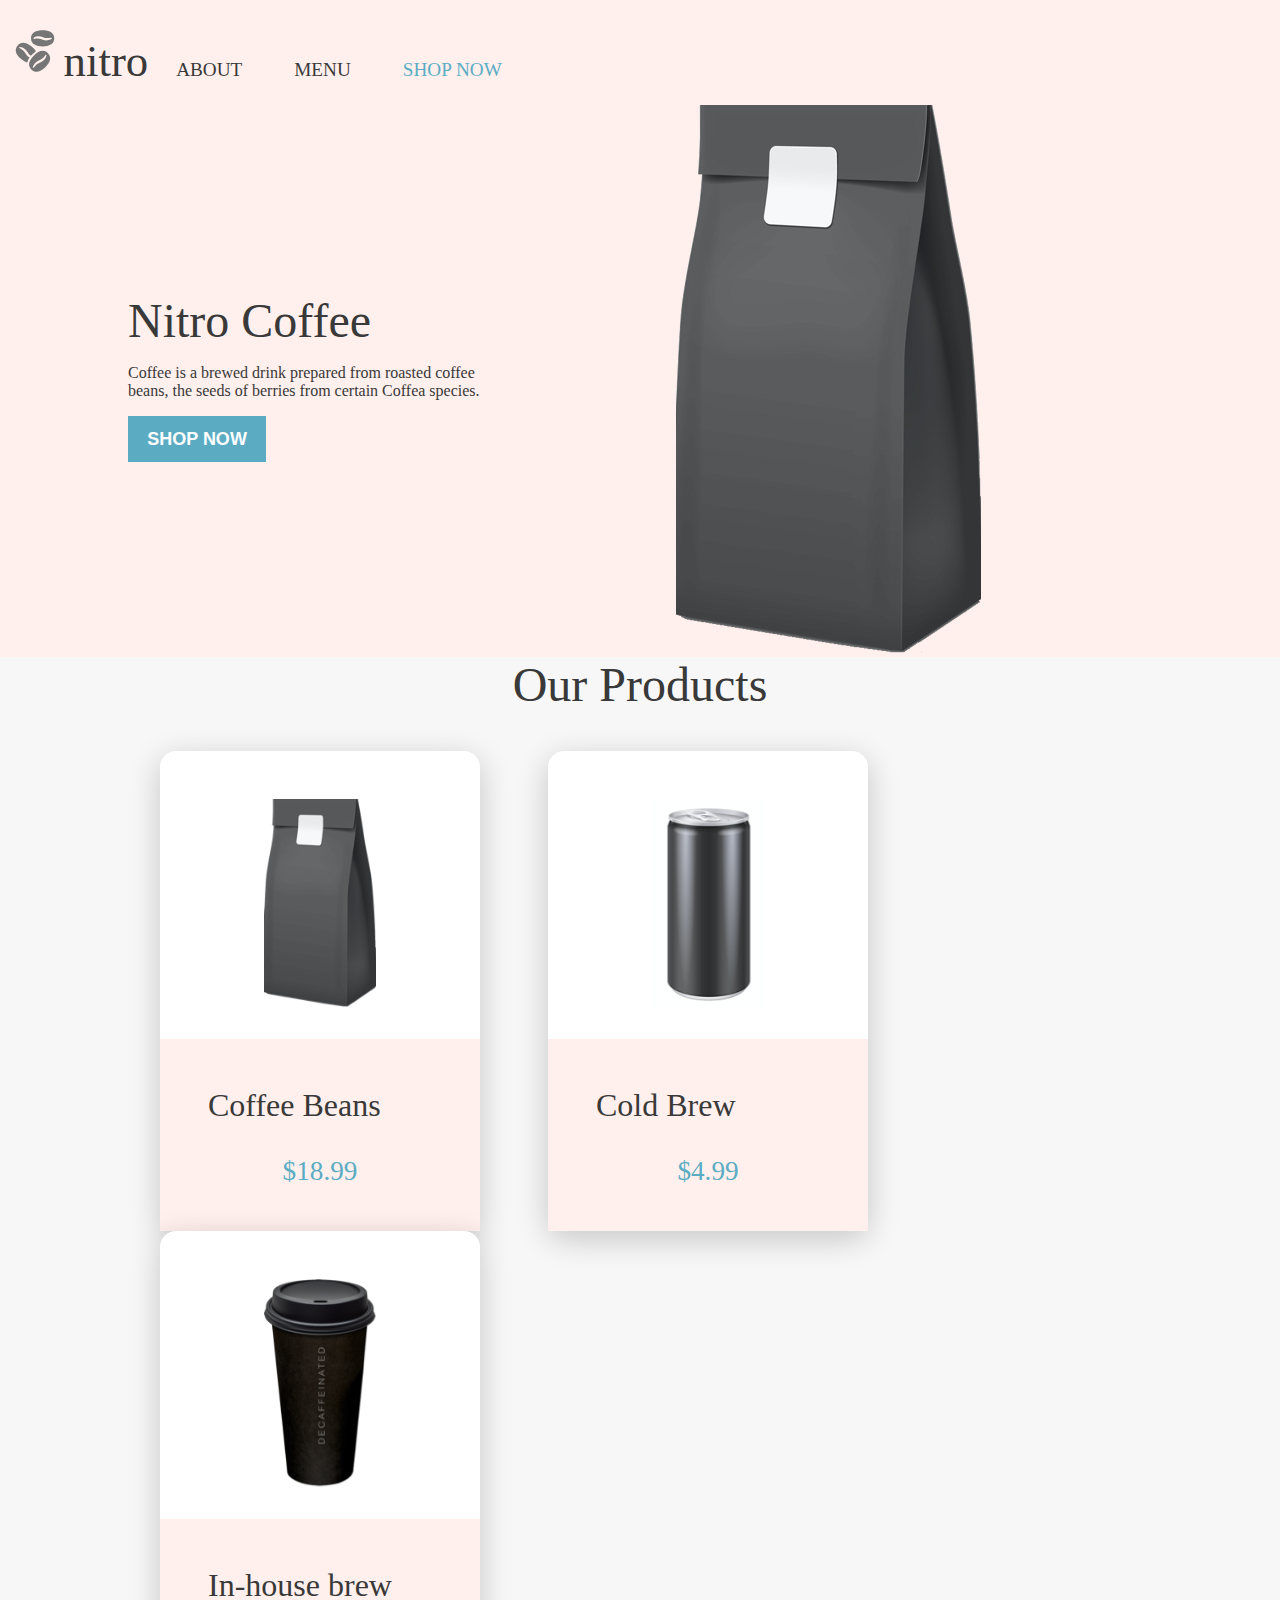
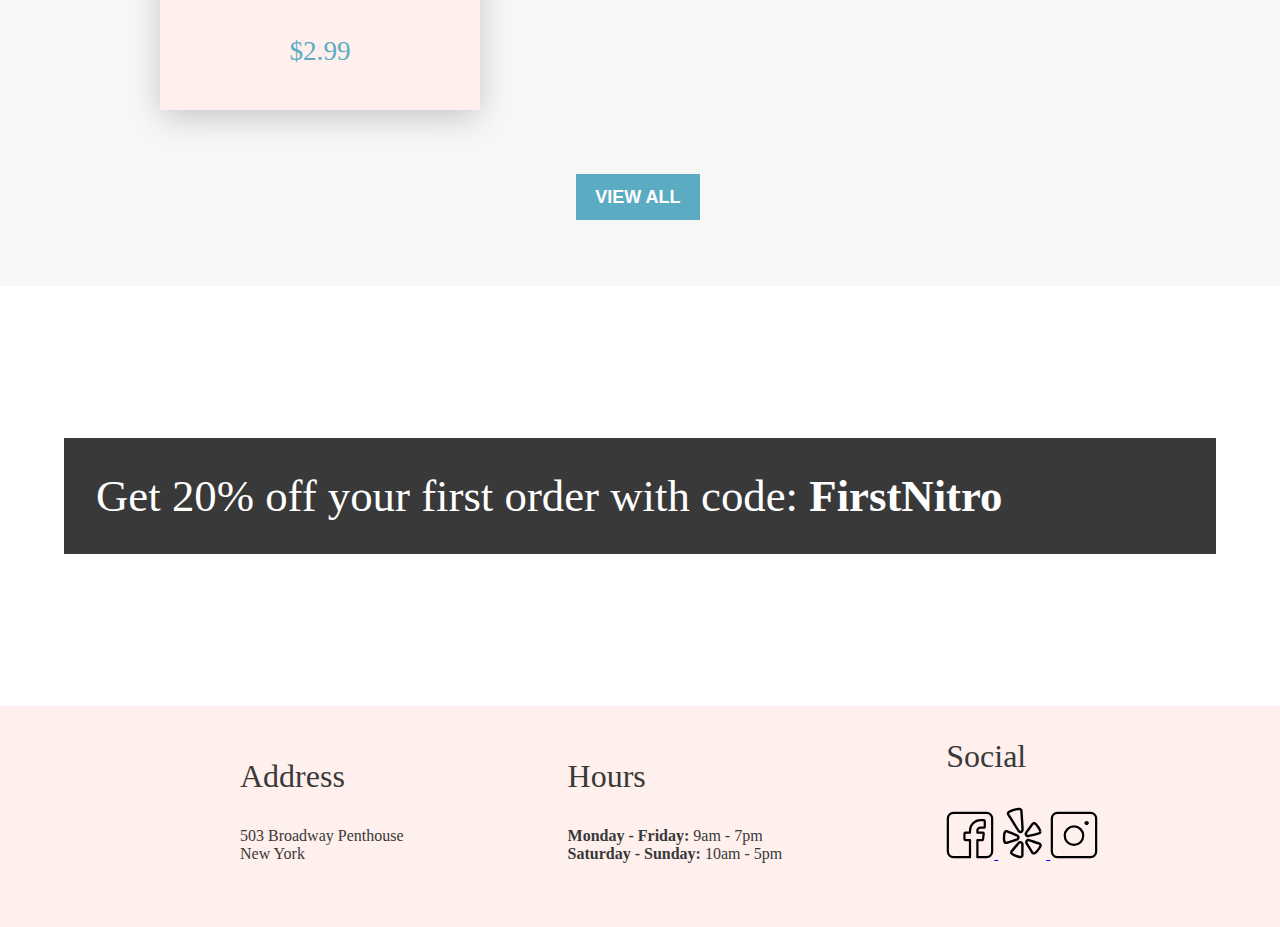
<file: coffeeshop/index.html>
<!DOCTYPE html>
<html lang="en">
<head>
    <meta charset="UTF-8">
    <meta name="viewport" content="width=device-width, initial-scale=1.0">
    <link rel="stylesheet" href="./css/global.css">
    <link rel="stylesheet" href="./css/landing.css">
    <title>Coffee Shop - Home</title>
</head>
<body>
    <header>
        <nav class="nav-bar">
        
            <ul class="nav-bar__list">
                <li>
                    <a href=".">
                        <img class="nav-bar__logo" src="./assets/logos/coffee-beans-logo-and-footer.svg" alt="coffee bean logo">
                    </a>
                </li>
                <li class="nav-bar__text--large">
                    <a  href=".">nitro</a>
                </li>
                <li class="nav-bar__text">
                    <a href=".">ABOUT</a>
                </li>
                <li class="nav-bar__text">
                    <a href="./pages/menu.html">MENU</a>
                </li>
                <li class="nav-bar__text nav-bar__text--blue" >
                    <a href="./pages/menu.html">SHOP NOW</a>
                </li>
            </ul>
        </nav>
        
    </header>

    <section class="introduction">
        <div class="introduction__spiel">
            <h2 class="introduction__title">Nitro Coffee</h2>
            <p>Coffee is a brewed drink prepared from roasted coffee beans, the seeds of berries from certain Coffea species.</p>
            <a href="./pages/menu.html">
                <button type="button">SHOP NOW</button>
            </a>
        </div>
        <img class="introduction__product" src="./assets/images/coffeebeans-hero.png" alt="coffee bag">
    </section>

    <section class="products">
        <h2 class="products__header">Our Products</h2>
        <div class="products__list">
            <div class="product-card">
                <img class="product-card__image" src="./assets/images/coffeebeans.png" alt="coffee beans">
                <div class="product-card__text">
                    <h3>Coffee Beans</h3>
                    <p class="product-card__price">$18.99</p>
                </div>
    
            </div>
               
            <div class="product-card">
                <img class="product-card__image" src="./assets/images/coldbrew.png" alt="cold brew">
                <div class="product-card__text">
                    <h3>Cold Brew</h3>
                    <p class="product-card__price">$4.99</p>
                </div>
            </div>

            <div class="product-card">
                <img class="product-card__image" src="./assets/images/inhousebrew.png" alt="in-house brew">
    
                <div class="product-card__text">
                    <h3>In-house brew</h3>
                    <p class="product-card__price">$2.99</p>
                </div>
            </div>
        </div>
        <a class="button--centered" href="./pages/menu.html">
            <button type="button"> VIEW ALL</button>
        </a>
    </section>


    <section class="promo-code">     
        <p class="promo-code__text">Get 20% off your first order with code: <span class="element--bold">FirstNitro</span></p>
    </section>
    <footer>

        <div class="contact-list">
            <div class="contact">
                <h3>Address</h3>
                <p class="element--marginless"">503 Broadway Penthouse <br>New York</p>
                
            </div>
    
            <div class="contact">
                <h3>Hours</h3>
                <p class="element--marginless""><span class="element--bold">Monday - Friday:</span> 9am - 7pm <br>
                <span class="element--bold">Saturday - Sunday:</span> 10am - 5pm</p>
            </div>
    
    
            <div class="contact">
            <h3>Social</h3>
            <a href="https://facebook.com">
                <img class="contact__icon" src="./assets/logos/Facebook-Icon.svg" alt="facebook">
            </a>
            
            <a href="https://yelp.com">
                <img class="contact__icon" src="./assets/logos/Yelp-Icon.svg" alt="yelp">
            </a>
            <a href="https://instagram.com">
                <img class="contact__icon" src="./assets/logos/Instagram-Icon.svg" alt="instagram">
            </a>
            </div>
        </div>



        
    </footer>


</body>
</html>
</file>
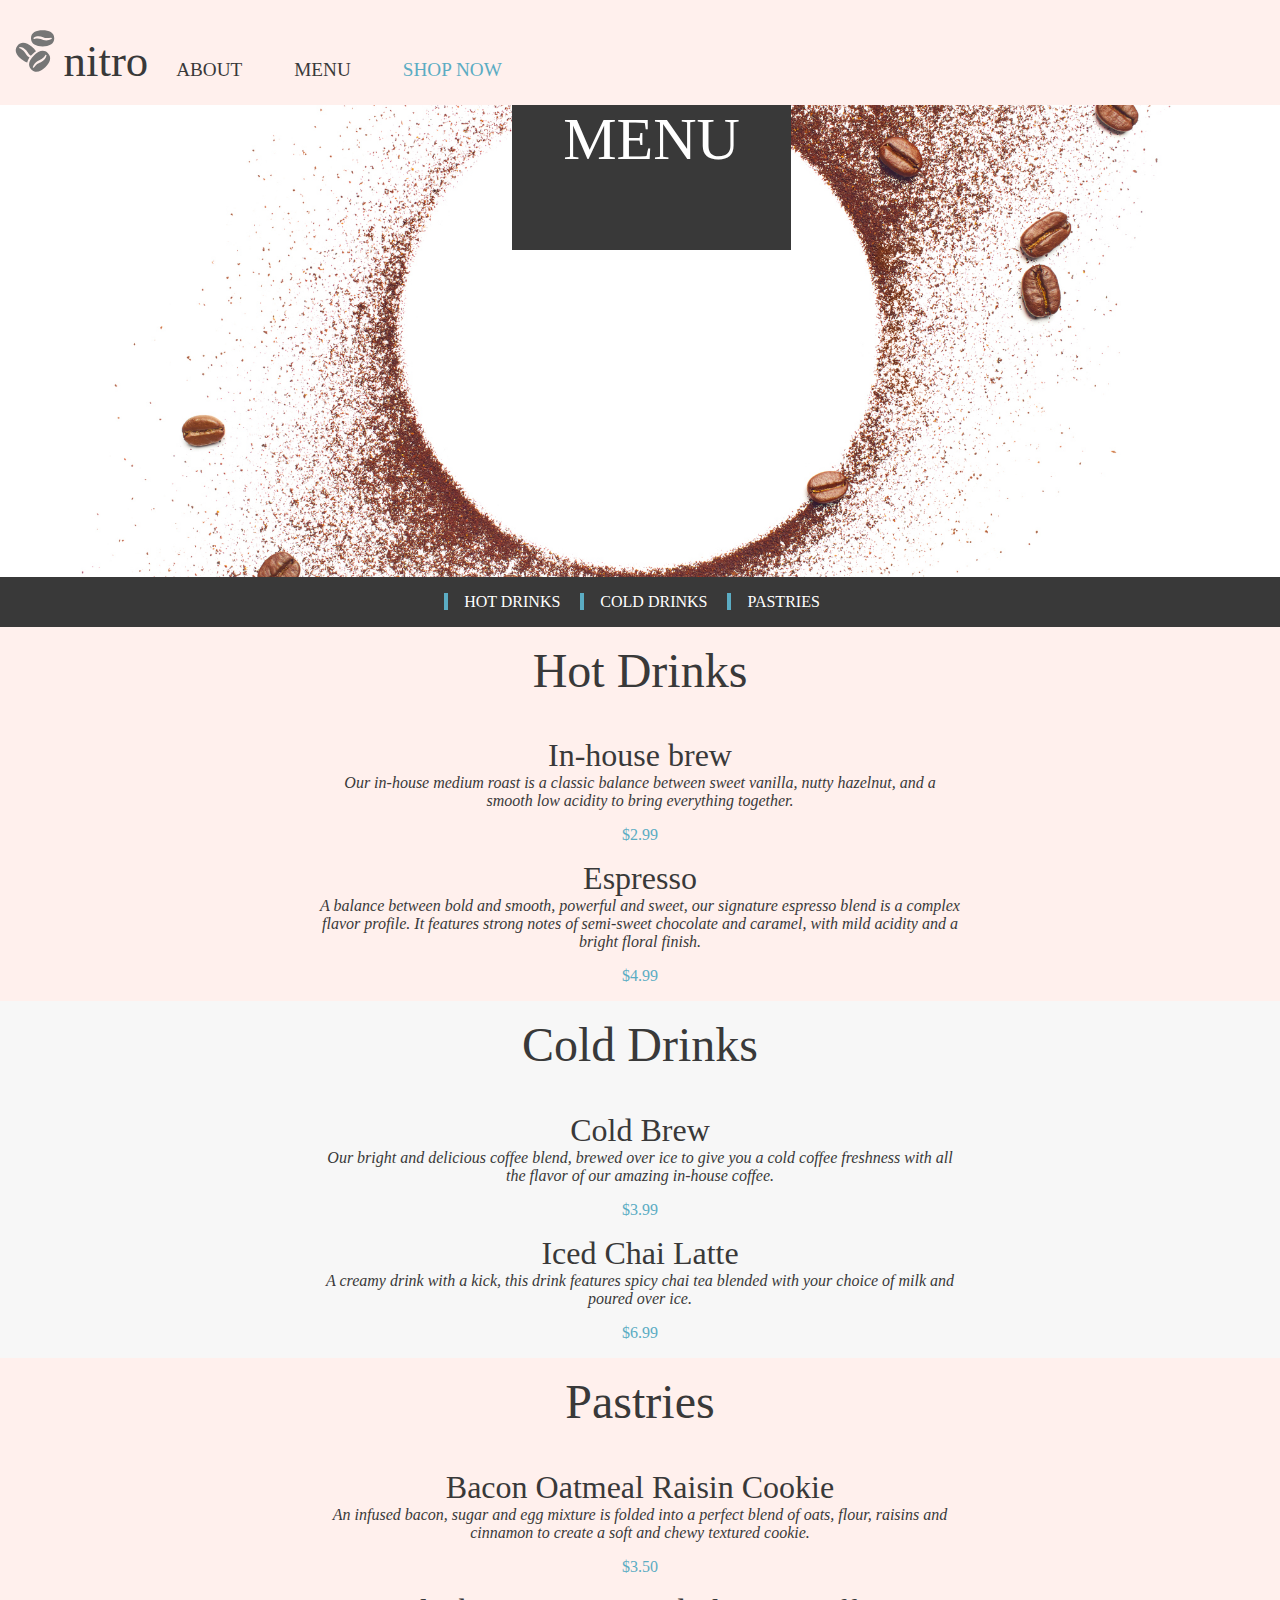
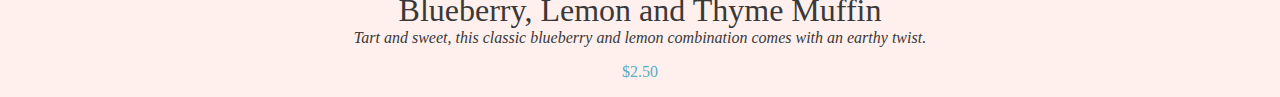
<file: coffeeshop/pages/menu.html>
<!DOCTYPE html>
<html lang="en">
<head>
    <meta charset="UTF-8">
    <meta name="viewport" content="width=device-width, initial-scale=1.0">
    <link href="../css/global.css" rel="stylesheet">
    <link href="../css/menu.css" rel="stylesheet">
    
    <title>Coffee Shop - Menu</title>
</head>
<body>
<header>
    <nav class="nav-bar">
        
        <ul class="nav-bar__list">
            <li>
                <a href="../index.html">
                    <img class="nav-bar__logo" src="../assets/logos/coffee-beans-logo-and-footer.svg" alt="coffee bean logo">
                </a>
            </li>
            <li class="nav-bar__text--large">
                <a  href="../index.html">nitro</a>
            </li>
            <li class="nav-bar__text">
                <a href="../index.html">ABOUT</a>
            </li>
            <li class="nav-bar__text">
                <a href="../pages/menu.html">MENU</a>
            </li>
            <li class="nav-bar__text nav-bar__text--blue" >
                <a href="../pages/menu.html">SHOP NOW</a>
            </li>
        </ul>
    </nav>
</header>
    <div class="display-menu-over-beans">
        <h1 class="display-menu-over-beans__text">MENU</h1>
    </div>
    <nav>
        <ul class="drink-shortcuts">
            <li>
                <a href="#hot-drinks">Hot Drinks</a>
            </li>
            <li>
                <a href="#cold-drinks">Cold Drinks</a>
            </li>
            <li>
                <a href="#pastries">Pastries</a>
            </li>
        </ul>
    </nav>

<section id="hot-drinks" class=" menu menu--pink">
    <h2 class="menu__title">Hot Drinks</h2>
    <h3 class="menu__item">In-house brew</h3>
    <p class="menu__description">Our in-house medium roast is a classic balance between sweet vanilla, nutty hazelnut, and a smooth low acidity to bring everything together.</p>
    <p class="menu__price">$2.99</p>
    
    <h3 class="menu__item">Espresso</h3>
    <p class="menu__description">A balance between bold and smooth, powerful and sweet, our signature espresso blend is a complex flavor profile. It features strong notes of semi-sweet chocolate and caramel, with mild acidity and a bright floral finish.</p>
    <p class="menu__price">$4.99</p>
</section>

<section id="cold-drinks" class="menu menu--grey">
    <h2 class="menu__title">Cold Drinks</h2>
    <h3 class="menu__item">Cold Brew</h3>
    <p class="menu__description">Our bright and delicious coffee blend, brewed over ice to give you a cold coffee freshness with all the flavor of our amazing in-house coffee.</p>
    <p class="menu__price">$3.99</p>

    <h3 class="menu__item">Iced Chai Latte </h3>
    <p class="menu__description">A creamy drink with a kick, this drink features spicy chai tea blended with your choice of milk and poured over ice.</p>
    <p class="menu__price">$6.99</p>
</section>

<section id="pastries" class="menu menu--pink">
    <h2 class="menu__title">Pastries</h2>
    <h3 class="menu__item">Bacon Oatmeal Raisin Cookie </h3>
    <p class="menu__description">An infused bacon, sugar and egg mixture is folded into a perfect blend of oats, flour, raisins and cinnamon to create a soft and chewy textured cookie.</p>
    <p class="menu__price">$3.50</p>

    <h3 class="menu__item">Blueberry, Lemon and Thyme Muffin </h2>
    <p class="menu__description">Tart and sweet, this classic blueberry and lemon combination comes with an earthy twist.</p>
    <p class="menu__price">$2.50</p>
</section>

</body>
</html>
</file>
<file: coffeeshop/css/global.css>
body {
    font-family: 'Open Sans';
    font-weight: 400;
    color:#393939;
    margin: 0rem;
}

ul {
    list-style-type: '';
}

header{
    background-color: #fff0ed ;
}

h2{
    margin-top: 0rem;
    font-size: 3rem;
    font-weight: 300;
}

h3{
    font-size: 2rem;
    font-weight: 300;
}
.nav-bar{
    margin: 1rem 0rem 0rem 0rem;
    padding: 0.6rem 0rem 0rem 0.6rem;
    display: inline-block;

}

.nav-bar__logo{
    display: inherit;
}
.nav-bar__text--large {
    font-size: 2.8rem;    
    font-weight: 300;
    display: inherit;
    margin: 0rem;
    color:#393939
}

.nav-bar__list {
    display: inherit;
    margin: 0;
    padding: 0;
}

.nav-bar__list li{
    display: inherit;
}

.nav-bar__text{
    display: inherit;
    margin: 1.5rem;
    font-size: 1.2rem;
    color:#393939;
}

.nav-bar__text--blue{
    color: #5bacc3;
}

.nav-bar__text a{
    color:inherit;
    text-decoration: none;
    
}

.nav-bar__text--large a{
    color:inherit;
    text-decoration: none;
    
}
</file>
<file: coffeeshop/css/landing.css>
.introduction{
    background-color: #fff0ed;
    /* padding-bottom: 3rem; */
}

.introduction__spiel{
    display: inline-block;
    max-width: 30%;
    padding: 0rem 0rem 5rem 8rem;
    vertical-align: 13rem;
}

.introduction__title{
    margin: 0rem 0rem 0rem 0rem;
    
}

.introduction__product{
    margin: 0rem 0rem 0rem 10rem;
}

button{
    background-color: #5bacc3;
    font-size: large;
    color: white;
    border: none;
    font-weight: 700;
    padding: 0.8rem 1.2rem 0.8rem 1.2rem;
}
 
/* 45% looks more centered than 50%*/
.button--centered{
    position: absolute;
    left: 45%;
}

.products{
    background-color: #f7f7f7;
    padding-bottom: 7rem;
}
.products__list{
    width: 75%;
    margin:auto;
    padding-bottom: 4rem;
}

.product-card{
    
    width:20rem;
    border-radius: 1rem;
    background-color: #ffffff;
    box-shadow: 0rem 0.5rem 2rem 0rem rgba(0, 0, 0, 0.2);
    display: inline-block;
    margin-right: 4rem;
    

    
}
.product-card__text{
    margin-top: 2rem;
    background-color:#fff0ed;
    padding: 1rem 3rem;
}

.product-card__image{
    
    height: 13rem;
    width: 7rem;    
    display:block;
    margin-top: 3rem;
    margin-left: auto;
    margin-right: auto;
    
}

.product-card__price{
    color:#5bacc3;
    text-align:center;
    font-size: 1.7rem;
}

.products__header{
    text-align: center;
}

.products > p {
    color: #5bacc3;
    font-size: 2rem;
}

.promo-code{
    margin: 9.5rem auto 9.5rem auto;
    width: 90%;
    font-size: 2.8rem;
}

.promo-code__text{
    padding: 2rem;
    background-color: #393939;
    color: #ffffff;
}

.element--bold{
    font-weight: 700;
}

footer{
    background-color: #fff0ed;
    padding-bottom: 4rem ;
}

.contact-list{
    margin: auto auto auto 15rem
}
.contact{
    display:inline-block;
    margin-right: 10rem;
}

.contact__icon{
    width:3rem;
    height: auto;
}

.element--marginless{
    margin:0;
}
</file>
<file: coffeeshop/css/menu.css>
header{
    background-color: #fff0ed;
}

.display-menu-over-beans {
    position: relative;
    text-align: center;
    
    background-image: url("../assets/images/coffee-circle.jpg");
    background-repeat: no-repeat;
    background-size:cover;
    background-position: center;
    min-height: 29.5rem;
    box-sizing: content-box;
}

.display-menu-over-beans__text {
    background-color: #393939;
    color: #ffffff;
    font-size: 3.75rem;
    font-weight: 300;
    position: absolute;
    padding: 0% 4% 6% 4%;
    margin-top: 0rem;
    margin-left: 40%;
    
}

ul {
    list-style-type: '';
}


.menu{
    text-align: center;
}

.menu__title{
    margin-top:0rem;
    padding-top: 1rem;
}
.menu__item{
    margin: 0rem 0rem 0rem 0rem;
}

.menu__description{
    font-weight: 400;
    font-style: italic;
    margin:0rem;
    padding: 0rem 20rem 0rem 20rem;
    box-sizing: border-box;
}

.menu--pink {
    background-color: #fff0ed;
}
.menu--grey {
    background-color: #f7f7f7;

}

.menu__price {
    color: #5bacc3;
    margin-bottom: 0rem;
    padding-bottom: 1rem;
    font-weight: 400;
}

.drink-shortcuts{
    display: block;
    padding: 0;
    margin: 0;  
    
}

.drink-shortcuts{
    width: 100%;
    text-align: center;
    background-color: #393939;
    color: #ffffff;

    padding: 1rem 0rem 1rem 0rem;

    
}

.drink-shortcuts li{
    display: inline-block;

}

.drink-shortcuts li a{
    color: inherit;
    text-decoration: none;
    text-transform: uppercase;
    border-width: 0rem 0rem 0rem 0.3rem;
    border-style:solid;
    border-color: #5bacc3;
    padding: 0rem 1rem 0rem 1rem;

    
}
</file>
